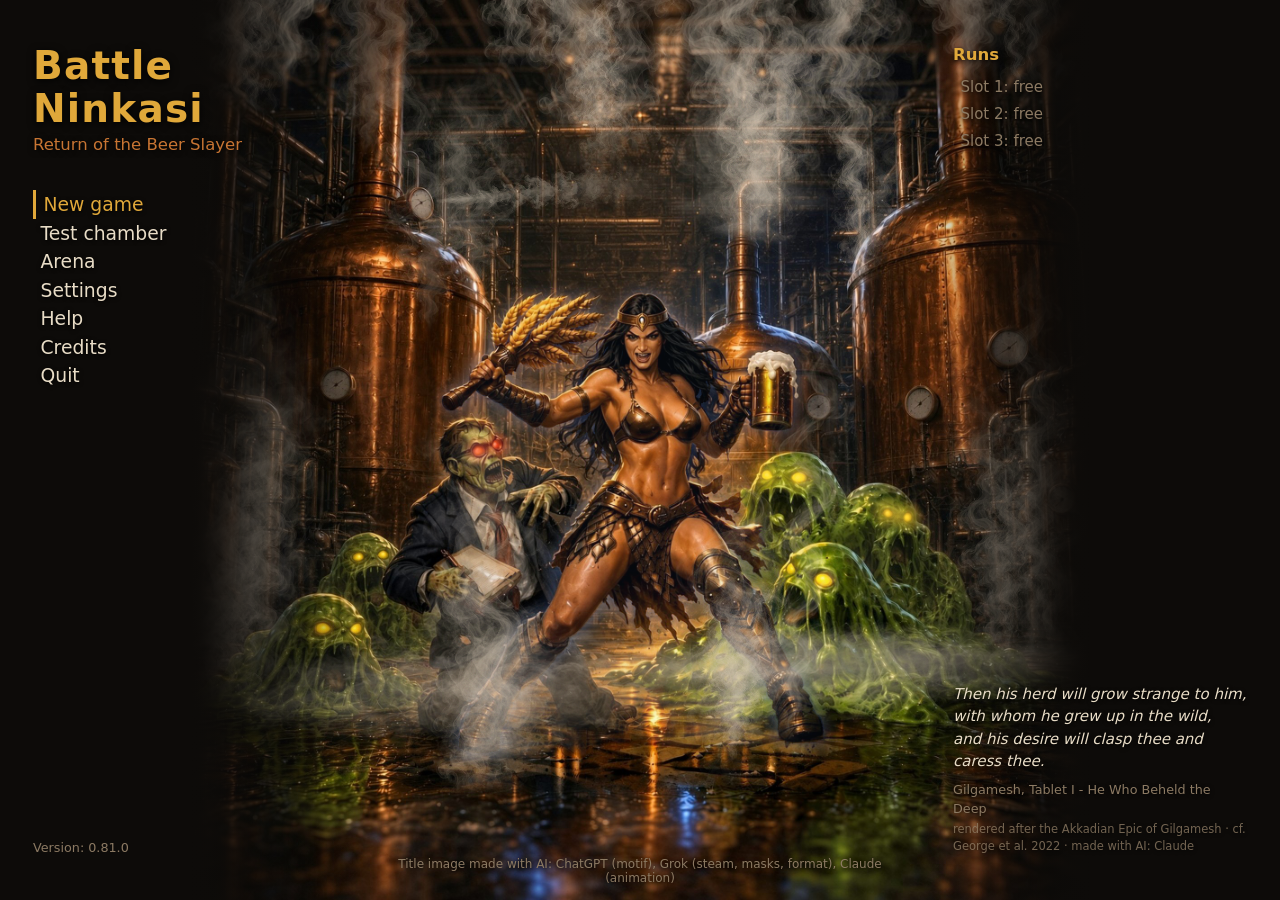
<file: index.html>
<!doctype html>
<html lang="de">
<head>
  <meta charset="utf-8">
  <meta name="viewport" content="width=device-width, initial-scale=1">
  <title>Battle Ninkasi</title>
  <!-- Leeres Icon, bis src/main.js das Tile von Ninkasi einsetzt; verhindert die Anfrage nach /favicon.ico -->
  <link rel="icon" id="favicon" href="data:,">
  <link rel="stylesheet" href="src/anzeige/stil.css">
  <script type="module" src="src/main.js"></script>
</head>
<body>
  <div id="spiel" data-layout="a">
    <main id="karte"><canvas id="karte-canvas"></canvas><div id="effektschicht"></div><div id="tooltip" hidden></div><div id="fenster" hidden></div></main>
    <div id="minikarte-links"></div>
    <aside id="seitenleiste"><div id="seitenkopf"></div><canvas id="minikarte"></canvas><div id="seiteninhalt"></div></aside>
    <section id="log" aria-live="polite"></section>
    <footer id="bedienzeile"></footer>
  </div>
  <div id="titel" hidden></div>
  <pre id="fehler" hidden></pre>
  <noscript>Battle Ninkasi braucht JavaScript.</noscript>
</body>
</html>
</file>
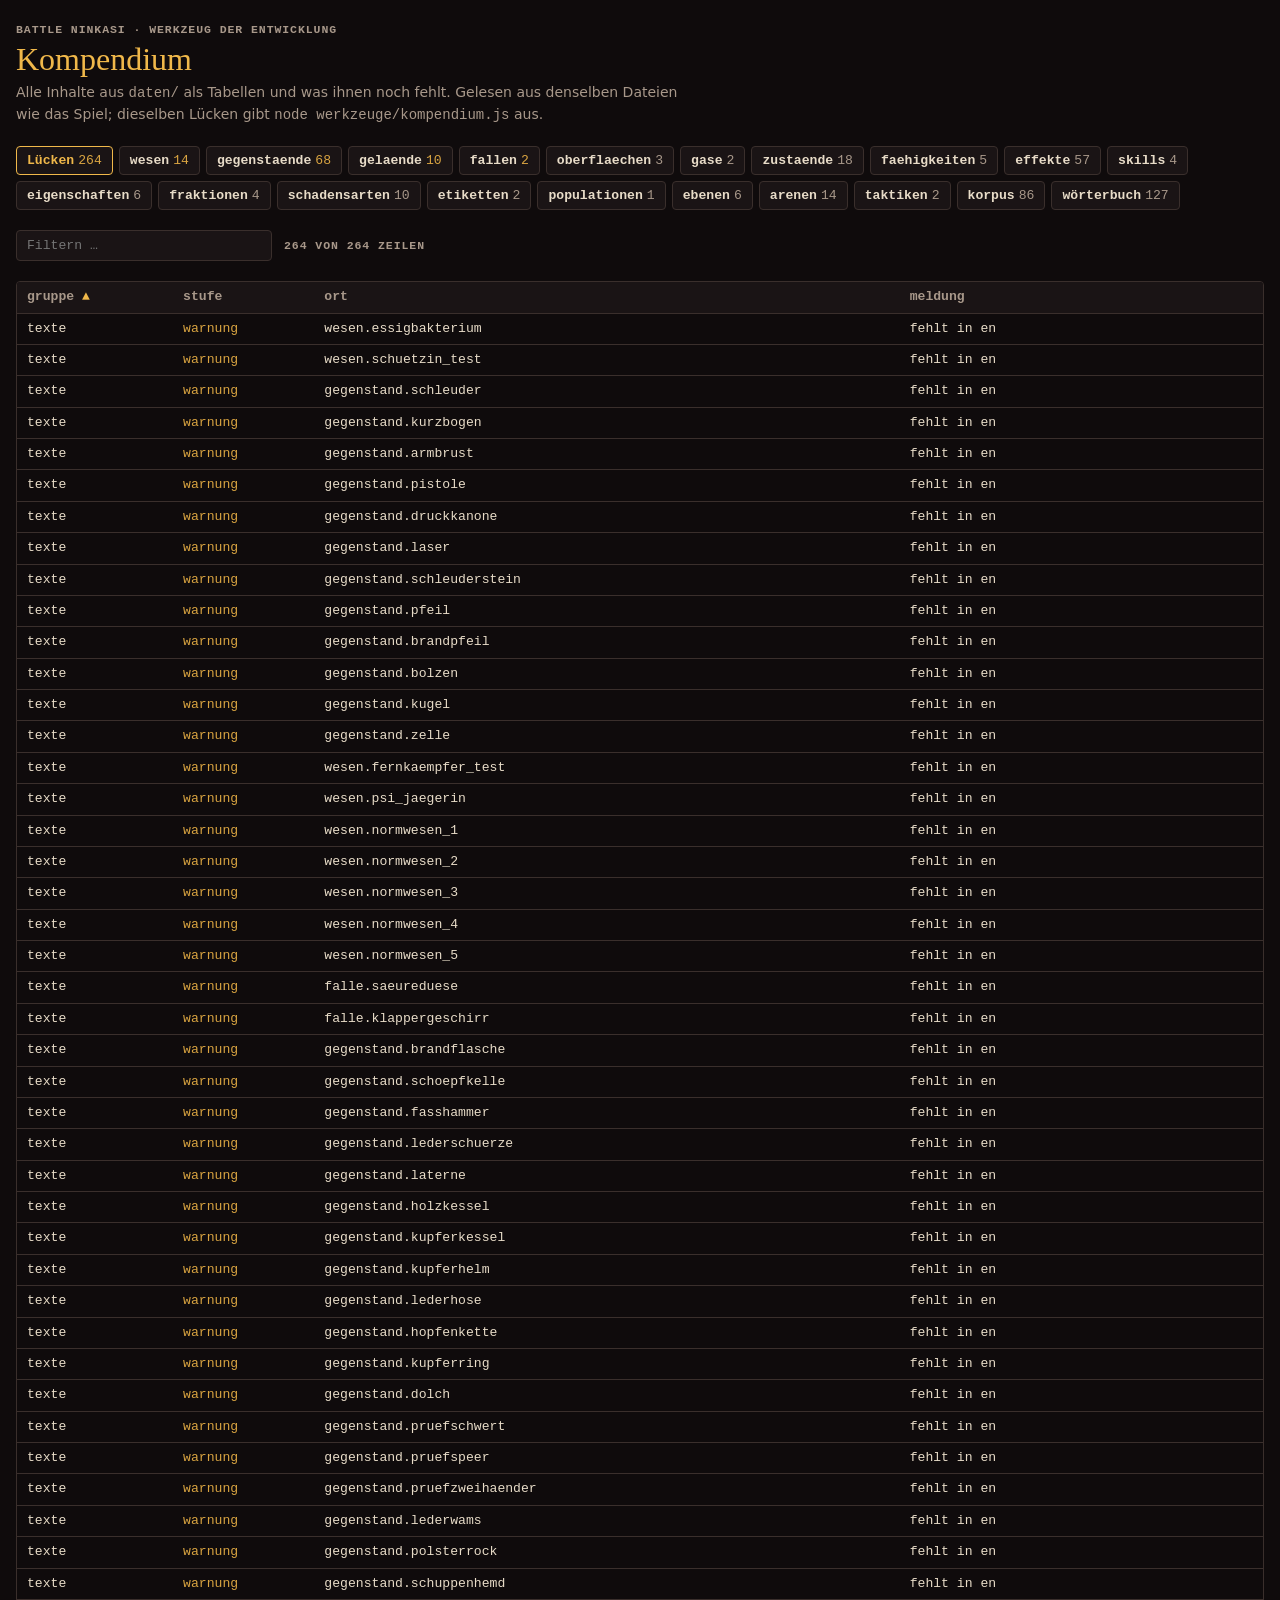
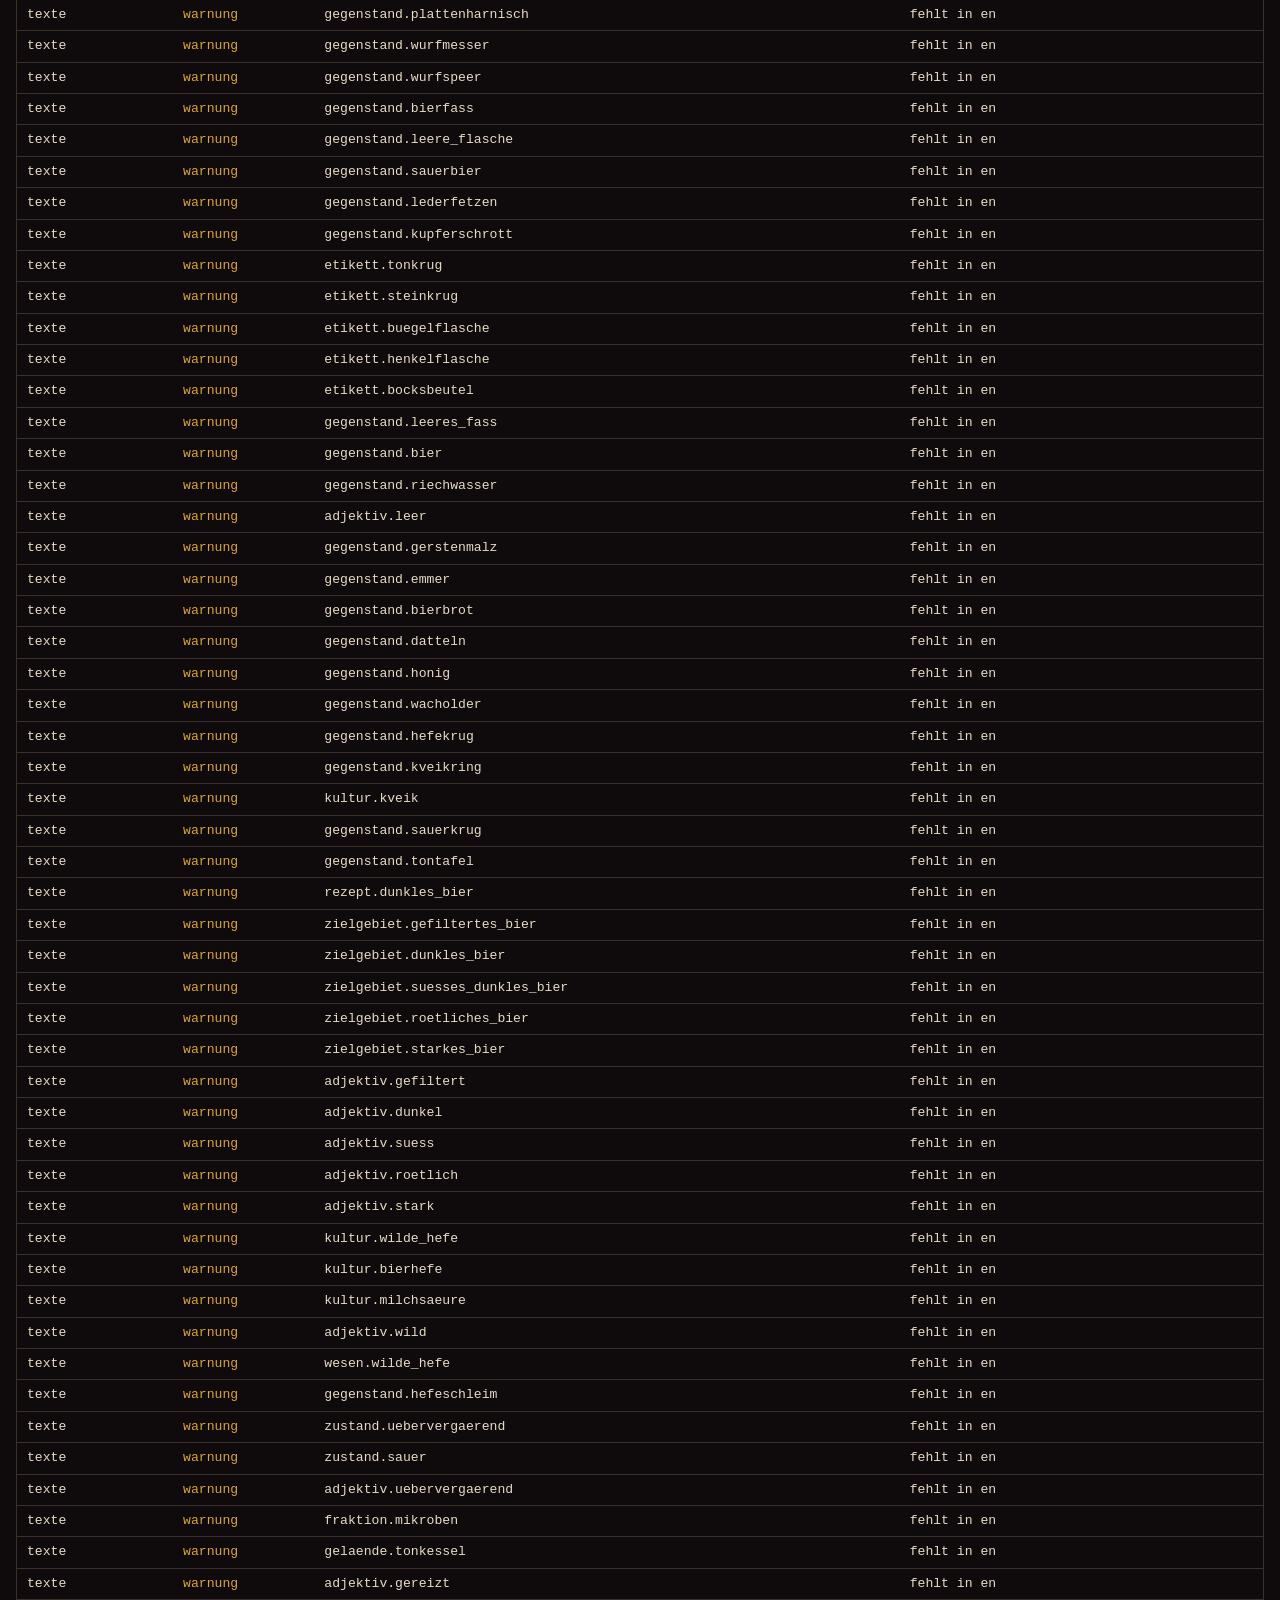
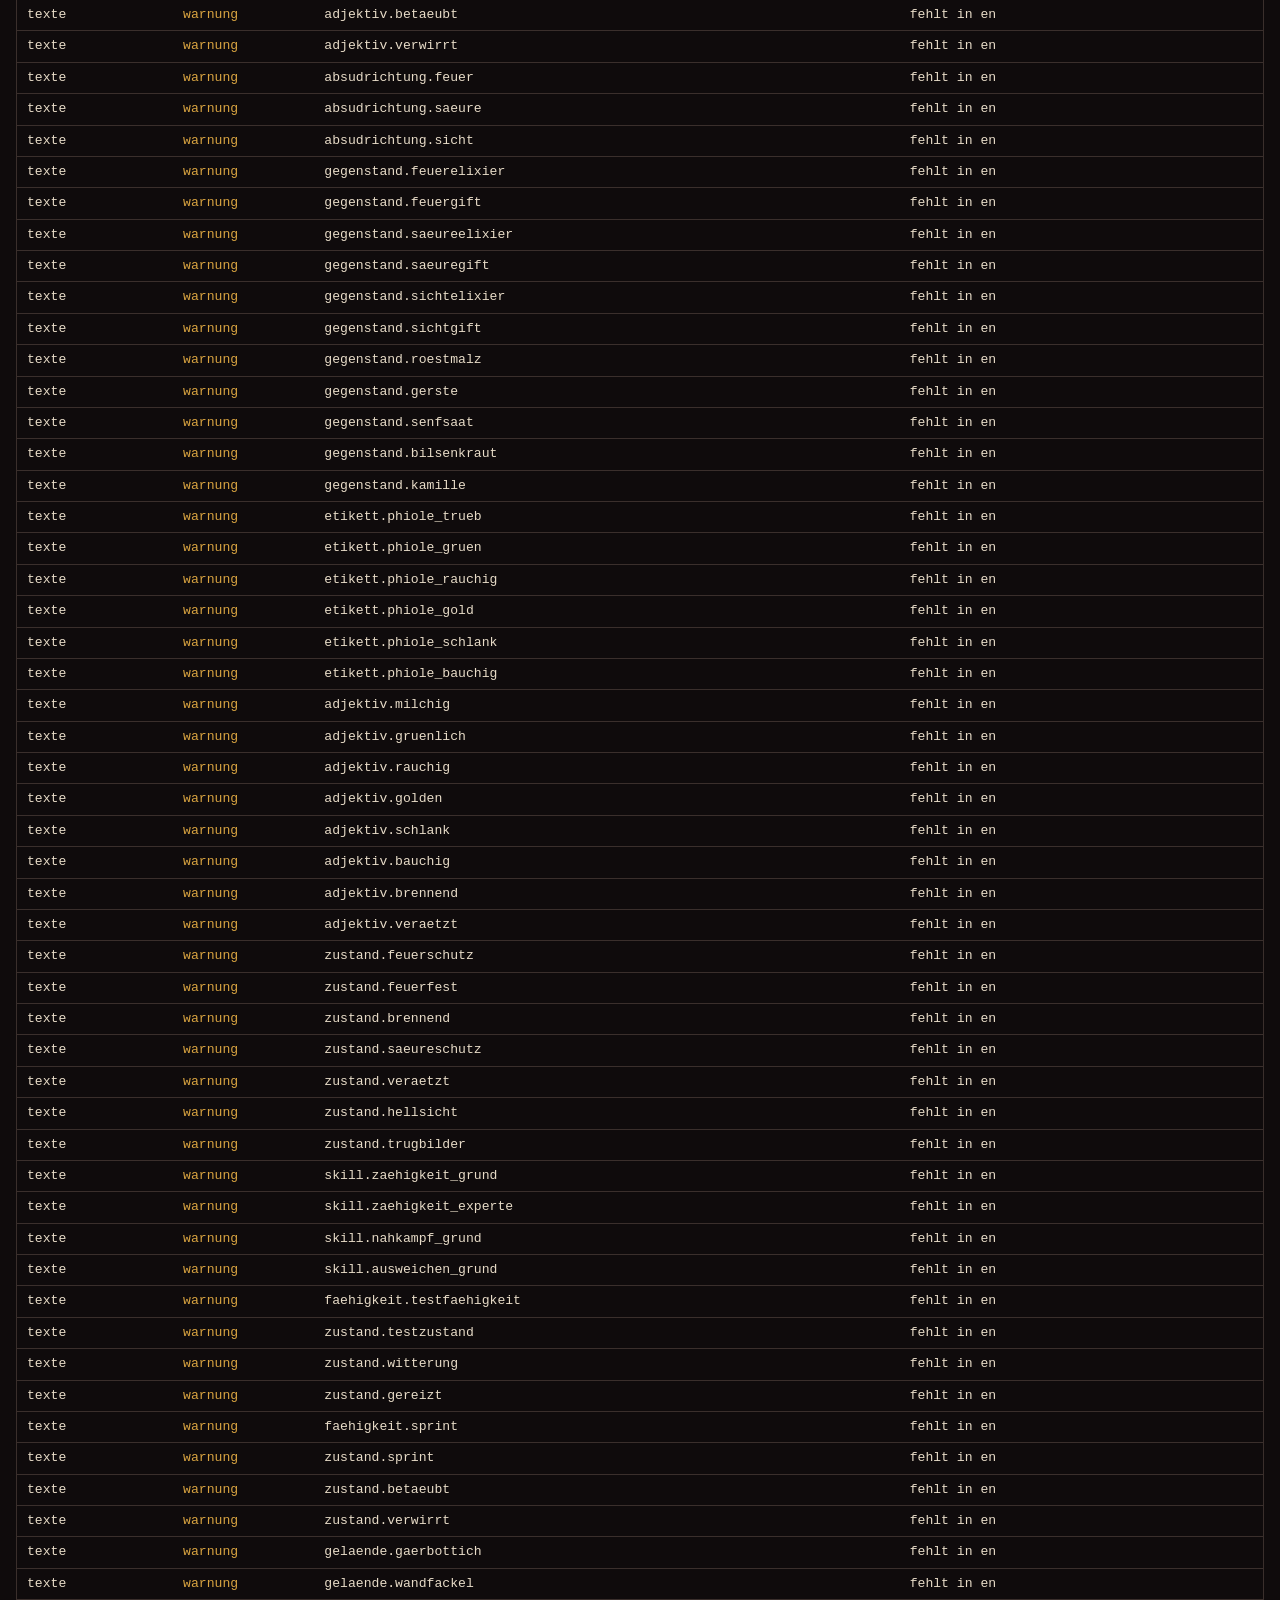
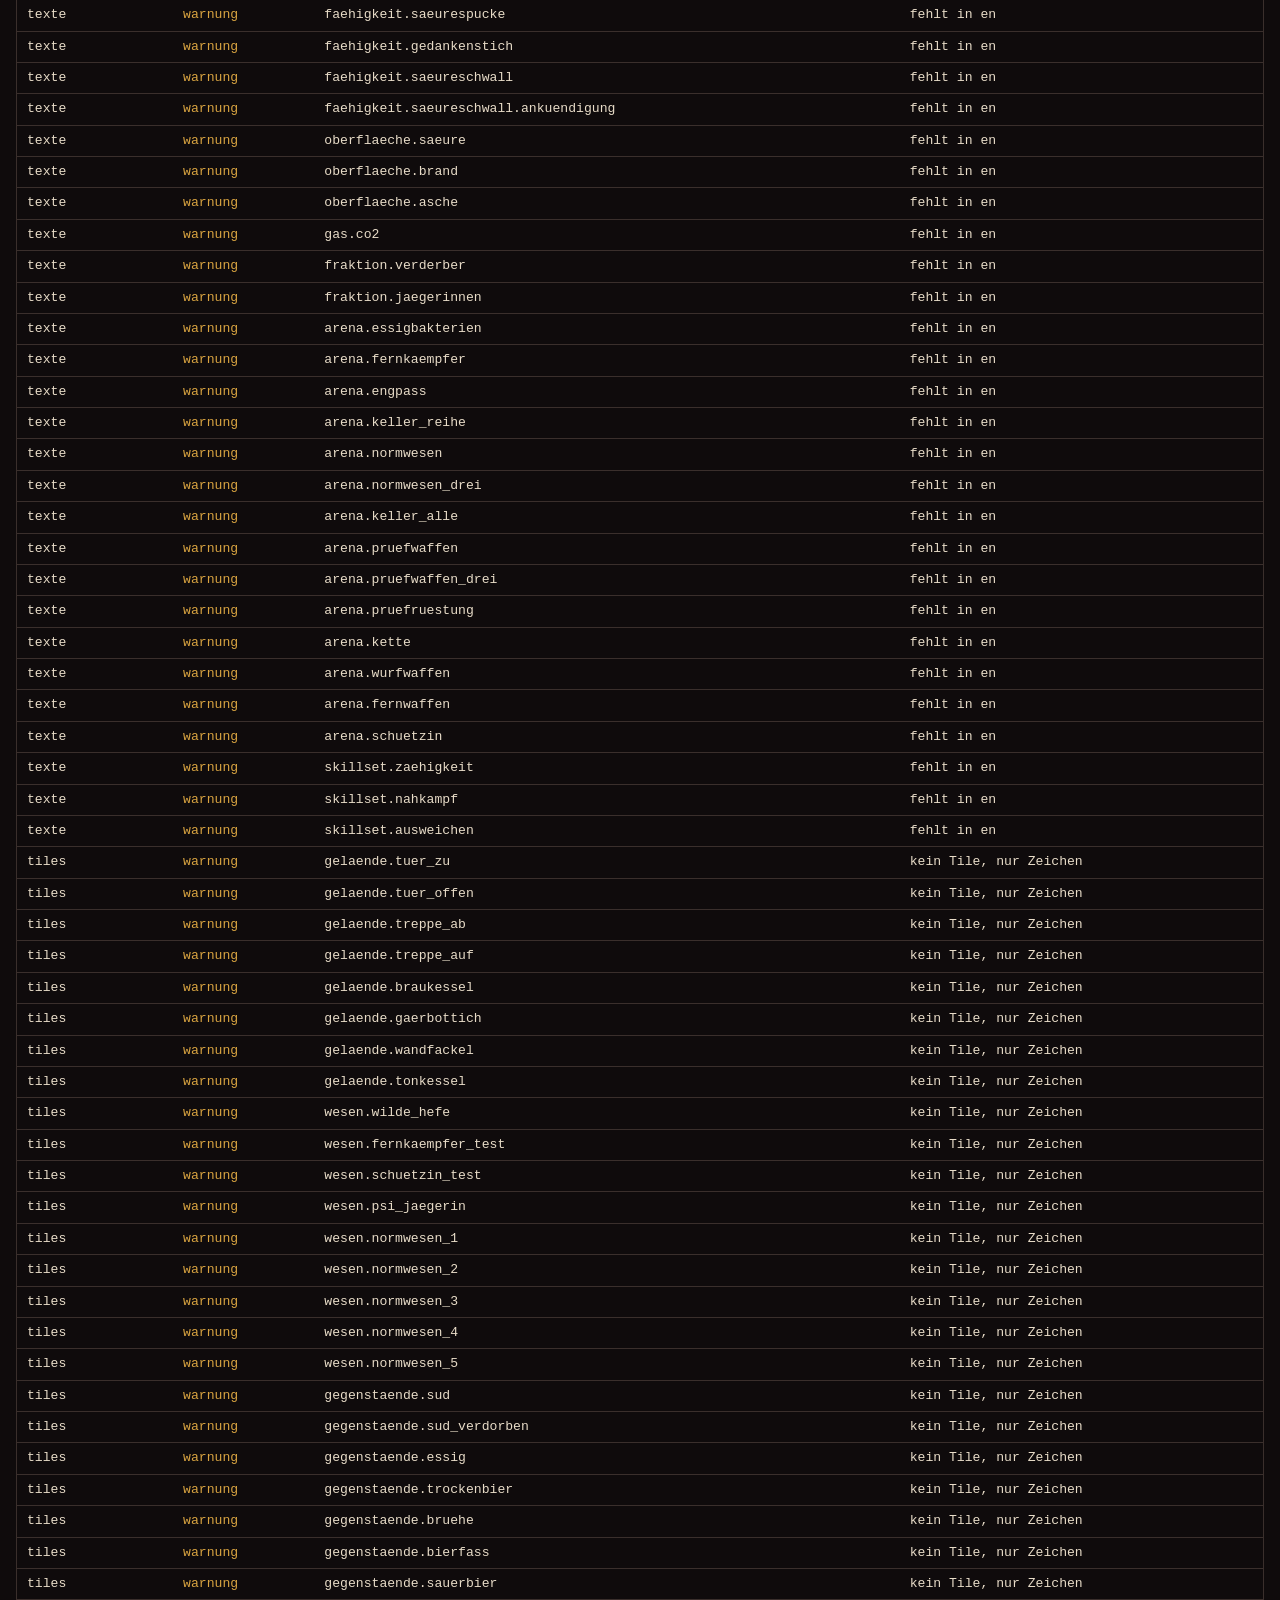
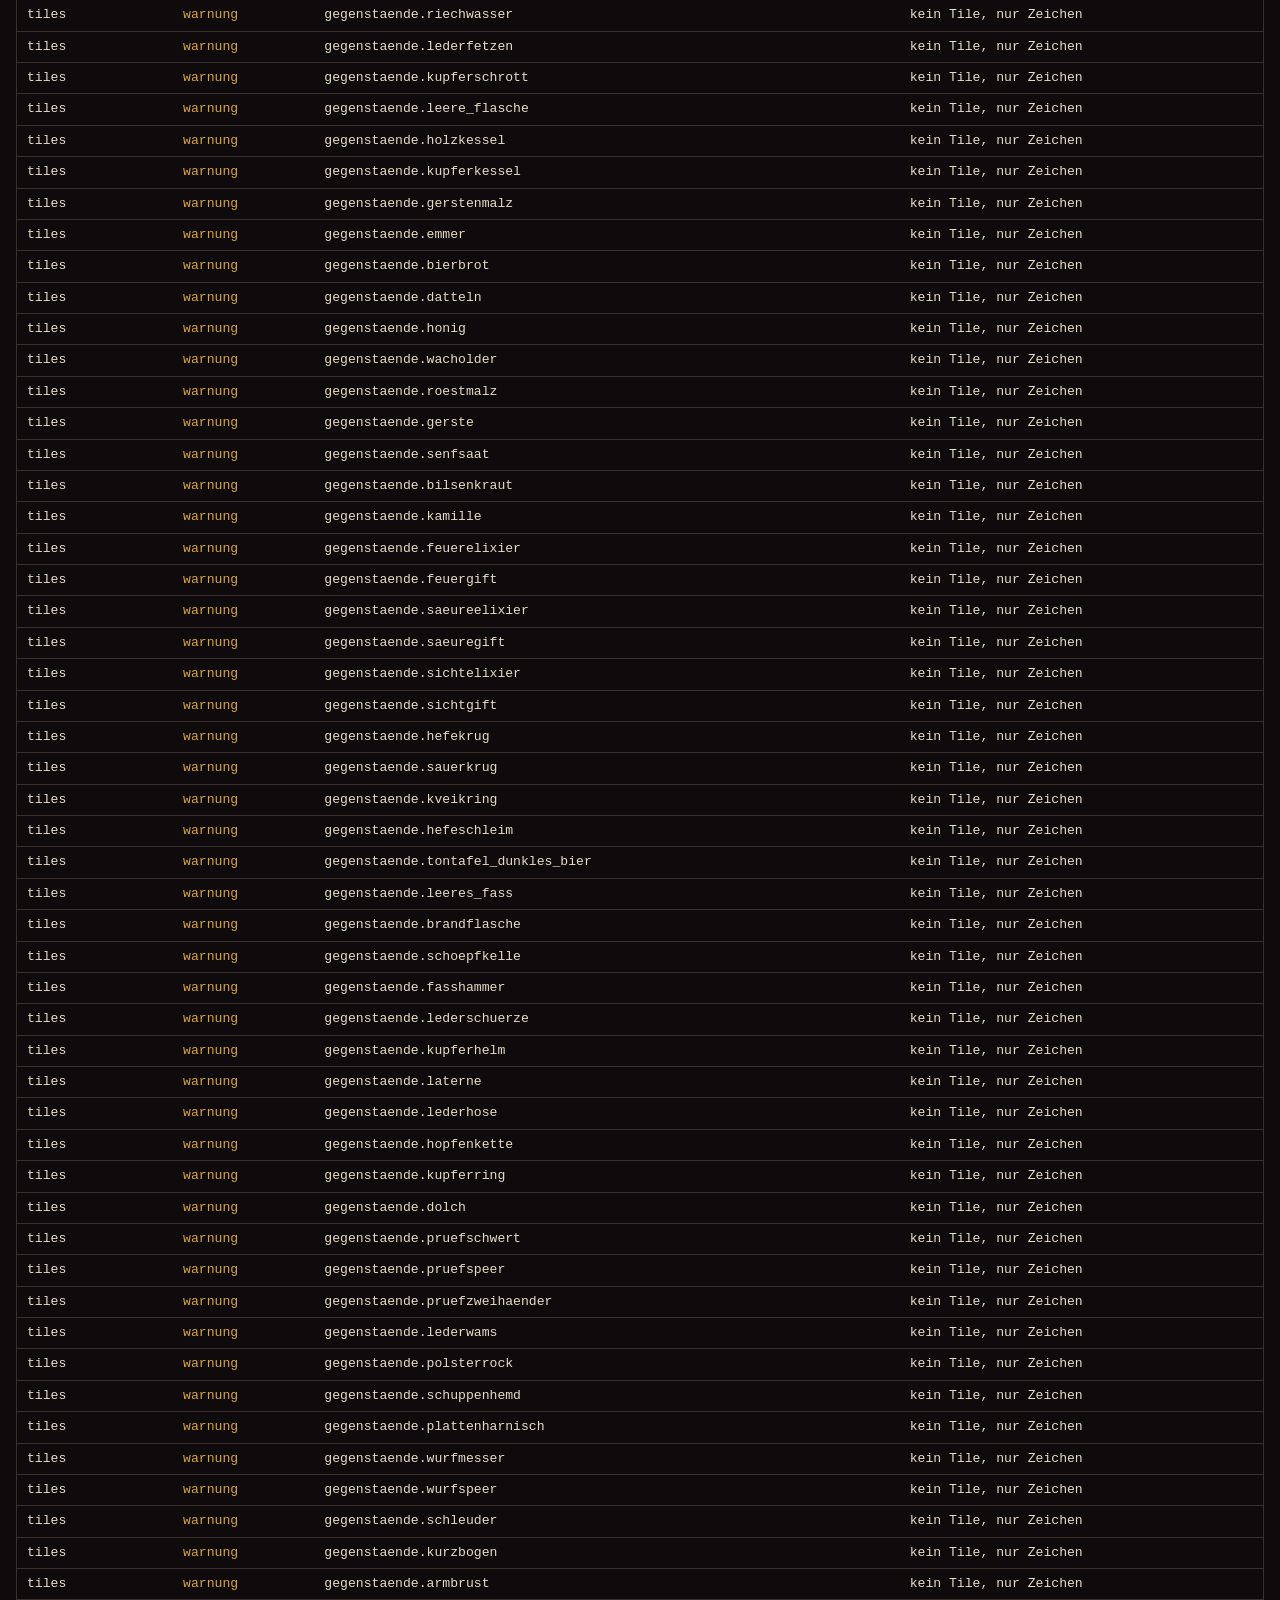
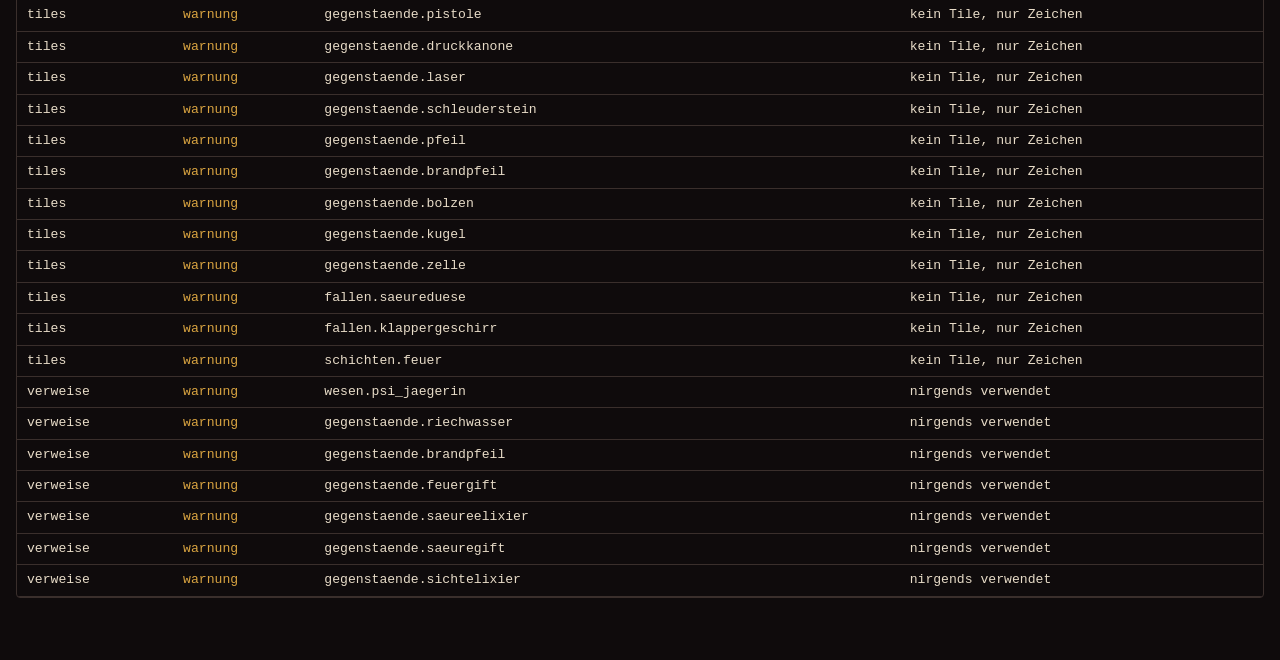
<file: werkzeuge/kompendium.html>
<!doctype html>
<html lang="de">
<head>
<meta charset="utf-8">
<meta name="viewport" content="width=device-width, initial-scale=1">
<title>Ninkasi Kompendium</title>
<style>
  /* Werkbank im Keller wie grafik/vorschau.html: dunkle Fläche, Daten in Monospace, Pixel ungeglättet */
  :root {
    --grund: #0f0b0c;
    --flaeche: #1a1415;
    --linie: #3a2f2c;
    --text: #e8dcc8;
    --leise: #a8988a;
    --akzent: #f0b84a;
    --warnung: #d9a441;
    --fehler: #e0473f;
    --schrift-titel: "Palatino Linotype", Georgia, serif;
    --schrift-text: "Segoe UI", system-ui, sans-serif;
    --schrift-daten: Consolas, ui-monospace, monospace;
    color-scheme: dark;
  }
  html { background: var(--grund); }
  body { background: var(--grund); color: var(--text); font: 14px/1.5 var(--schrift-text); margin: 0; padding: 24px 16px 64px; }
  main { max-width: 1400px; margin: 0 auto; display: grid; gap: 20px; }
  header { display: grid; gap: 4px; }
  h1 { font: 400 2rem/1.2 var(--schrift-titel); color: var(--akzent); margin: 0; }
  p { margin: 0; color: var(--leise); max-width: 75ch; }
  .etikett { font: 600 0.72rem/1 var(--schrift-daten); letter-spacing: 0.08em; text-transform: uppercase; color: var(--leise); }
  nav { display: flex; flex-wrap: wrap; gap: 6px; }
  nav button, .werkzeugleiste input {
    font: 600 0.82rem/1 var(--schrift-daten); background: var(--flaeche); color: var(--text);
    border: 1px solid var(--linie); border-radius: 4px; padding: 7px 10px;
  }
  nav button { cursor: pointer; }
  nav button[aria-pressed="true"] { border-color: var(--akzent); color: var(--akzent); }
  nav button .zahl { color: var(--leise); font-weight: 400; margin-left: 4px; }
  nav button .zahl.mit-luecken { color: var(--warnung); }
  button:focus-visible, input:focus-visible { outline: 2px solid var(--akzent); outline-offset: 2px; }
  .werkzeugleiste { display: flex; flex-wrap: wrap; gap: 12px; align-items: center; }
  .werkzeugleiste input { min-width: 16rem; font-weight: 400; }
  .buehne { overflow-x: auto; border: 1px solid var(--linie); border-radius: 4px; }
  table { border-collapse: collapse; width: 100%; font: 0.82rem/1.4 var(--schrift-daten); }
  th, td { text-align: left; vertical-align: top; padding: 6px 10px; border-bottom: 1px solid var(--linie); }
  th { position: sticky; top: 0; background: var(--flaeche); color: var(--leise); font-weight: 600; cursor: pointer; white-space: nowrap; user-select: none; }
  th[aria-sort="ascending"]::after { content: " ▲"; color: var(--akzent); }
  th[aria-sort="descending"]::after { content: " ▼"; color: var(--akzent); }
  td.name { font-weight: 600; white-space: nowrap; }
  td .anzeigename { display: block; font-weight: 400; color: var(--leise); }
  td .vorlage { color: var(--leise); font-weight: 400; }
  td ul { margin: 0; padding: 0; list-style: none; }
  td.json { color: var(--leise); max-width: 40ch; overflow-wrap: anywhere; }
  tr.mit-luecken td.name { box-shadow: inset 3px 0 0 var(--warnung); }
  tr.mit-fehler td.name { box-shadow: inset 3px 0 0 var(--fehler); }
  .bild { width: 32px; height: 32px; display: grid; place-items: center; font: 700 1.3rem/1 var(--schrift-daten); border-radius: 2px; }
  canvas { image-rendering: pixelated; display: block; }
  .stufe-fehler { color: var(--fehler); font-weight: 600; }
  .stufe-warnung { color: var(--warnung); }
  .luecken-im-eintrag { color: var(--warnung); }
  #fehler { color: var(--fehler); font-family: var(--schrift-daten); white-space: pre-wrap; }
  .vers { margin: 0; color: var(--text); }
</style>
</head>
<body>
<main>
  <header>
    <span class="etikett">Battle Ninkasi · Werkzeug der Entwicklung</span>
    <h1>Kompendium</h1>
    <p>Alle Inhalte aus <code>daten/</code> als Tabellen und was ihnen noch fehlt. Gelesen aus denselben Dateien wie das Spiel; dieselben Lücken gibt <code>node werkzeuge/kompendium.js</code> aus.</p>
    <p id="fehler" hidden></p>
  </header>
  <nav id="reiter" aria-label="Bereiche"></nav>
  <div class="werkzeugleiste">
    <input id="filter" type="search" placeholder="Filtern …" aria-label="Zeilen filtern">
    <span id="anzahl" class="etikett"></span>
  </div>
  <div class="buehne" id="inhalt"></div>
</main>

<script type="module">
  import { rohdaten, texte as texteJeSprache, texteDe as texte, probenamen, probentexte } from "../src/inhalt.js";
  import grammatik from "../sprache/de/grammatik.js";
  import grammatikEn from "../sprache/en/grammatik.js";
  import { woerterbuch } from "../src/anzeige/glossar.js";
  import korpuslisteDe from "../sprache/de/korpus/index.js";
  import korpuslisteEn from "../sprache/en/korpus/index.js";
  import tileset from "../grafik/tileset.js";
  import { vorbereiten } from "../src/kern/daten.js";
  import { erstelleGrammatik } from "../src/anzeige/grammatik.js";
  import { erstelleTexte } from "../src/anzeige/texte.js";
  import { korpustextZerlegen } from "../src/anzeige/korpus.js";
  import { pixelZuRgba } from "../src/anzeige/tilebilder.js";
  import { ARTEN, eintragsnamen, steckbrief } from "../src/anzeige/beschreibung.js";
  import { lueckenFinden } from "./luecken.js";

  // Quellen wie werkzeuge/kompendium.js, Korpus und Literatur per fetch
  const sprachregeln = erstelleGrammatik(grammatik);
  const sprache = { texte, nomenPruefen: sprachregeln.pruefen };
  const textzugriff = erstelleTexte(texte, sprachregeln);
  const textzugriffEn = erstelleTexte(texteJeSprache.en, erstelleGrammatik(grammatikEn), { texte, grammatik: sprachregeln });
  const woerter = woerterbuch(rohdaten.glossar, { de: textzugriff, en: textzugriffEn });
  const korpusdateien = Object.entries({ de: korpuslisteDe, en: korpuslisteEn }).flatMap(([code, liste]) => liste.map((datei) => `${code}/${datei}`));
  const korpus = await Promise.all(korpusdateien.map(async (datei) => korpustextZerlegen(datei, await (await fetch(`../sprache/${datei.replace("/", "/korpus/")}`)).text())));
  const literatur = await (await fetch("../sprache/literatur.json")).json();
  const { daten, fehler } = vorbereiten(rohdaten, sprache);
  const luecken = lueckenFinden({ rohdaten, sprache, tileset, korpus, literatur, probenamen, probentexte, uebersetzungen: { en: texteJeSprache.en } });
  if (fehler.length) {
    const anzeige = document.getElementById("fehler");
    anzeige.textContent = `Die Datenprüfung meldet ${fehler.length} Fehler, siehe Reiter Lücken.`;
    anzeige.hidden = false;
  }

  // Lücken je Eintrag: Ort "art.name" oder "art.name.feld…"; Tiles und Verweise nennen die Art wie ARTEN
  function lueckenVon(art, name) {
    const anfang = `${art === "oberflaechen" || art === "gase" ? "schichten" : art}.${name}`;
    const auchAls = `${art}.${name}`;
    return luecken.filter(({ ort }) => [anfang, auchAls].some((vorne) => ort === vorne || ort.startsWith(vorne + ".") || ort.startsWith(vorne + "[")));
  }

  function element(name, eigenschaften = {}, ...kinder) {
    const knoten = Object.assign(document.createElement(name), eigenschaften);
    for (const kind of kinder) if (kind !== null && kind !== undefined) knoten.append(kind);
    return knoten;
  }

  // Bild eines Eintrags: Tile aus dem größten Satz bis 32 px, sonst das Zeichen in seinen Farben
  const satzFuerTabelle = Math.max(...Object.keys(tileset.saetze).map(Number).filter((groesse) => groesse <= 32));
  function bildVon(name, zeichen) {
    const tile = tileset.saetze[satzFuerTabelle]?.[name];
    if (tile) {
      const leinwand = element("canvas", { width: tile.groesse, height: tile.groesse });
      leinwand.getContext("2d").putImageData(new ImageData(pixelZuRgba(tile, tileset.palette), tile.groesse, tile.groesse), 0, 0);
      return leinwand;
    }
    if (!zeichen) return null;
    const feld = element("div", { className: "bild", textContent: zeichen.zeichen ?? "" });
    feld.style.color = zeichen.farbe;
    feld.style.background = zeichen.hintergrund ?? (zeichen.zeichen ? "transparent" : zeichen.farbe);
    return feld;
  }

  function anzeigenameVon(brief) {
    if (!brief.text || !textzugriff.hatSchluessel(brief.text)) return "";
    return textzugriff.nomenForm({ text: brief.text }, "nom", "ohne");
  }

  // Zelle eines Merkmals: Listen untereinander, JSON gedämpft
  function zelle(wert) {
    if (wert === undefined) return element("td");
    if (Array.isArray(wert)) return element("td", {}, element("ul", {}, ...wert.map((teil) => element("li", { textContent: teil }))));
    const text = String(wert);
    return element("td", { className: /^[[{]/.test(text) ? "json" : "", textContent: text });
  }

  // Sortierbare Tabelle: spalten [{ titel, wert(zeile) → Text oder Zahl zum Sortieren, zelle(zeile) → td }]
  let sortierung = { spalte: 0, aufsteigend: true };
  function tabelle(spalten, zeilen, zeilenklasse = () => "") {
    const filter = document.getElementById("filter").value.trim().toLowerCase();
    const sichtbar = zeilen.filter((zeile) => !filter || spalten.some((spalte) => String(spalte.wert(zeile) ?? "").toLowerCase().includes(filter)));
    const { spalte, aufsteigend } = sortierung;
    if (spalten[spalte]) {
      sichtbar.sort((a, b) => {
        const links = spalten[spalte].wert(a) ?? "", rechts = spalten[spalte].wert(b) ?? "";
        const vergleich = typeof links === "number" && typeof rechts === "number" ? links - rechts : String(links).localeCompare(String(rechts), "de");
        return aufsteigend ? vergleich : -vergleich;
      });
    }
    document.getElementById("anzahl").textContent = `${sichtbar.length} von ${zeilen.length} Zeilen`;
    const kopf = element("tr", {}, ...spalten.map((eintrag, nummer) => {
      const th = element("th", { textContent: eintrag.titel, tabIndex: 0, scope: "col" });
      if (nummer === spalte) th.setAttribute("aria-sort", aufsteigend ? "ascending" : "descending");
      const umsortieren = () => {
        sortierung = { spalte: nummer, aufsteigend: nummer === spalte ? !aufsteigend : true };
        zeigen();
      };
      th.addEventListener("click", umsortieren);
      th.addEventListener("keydown", (ereignis) => { if (ereignis.key === "Enter") umsortieren(); });
      return th;
    }));
    return element("table", {}, element("thead", {}, kopf), element("tbody", {}, ...sichtbar.map((zeile) => {
      const tr = element("tr", { className: zeilenklasse(zeile) }, ...spalten.map((eintrag) => eintrag.zelle(zeile)));
      return tr;
    })));
  }

  const listenwert = (wert) => (Array.isArray(wert) ? wert.join(" ") : wert);

  // Herkunft eines Eintrags: Probeinhalt (datenproben/) oder echter Inhalt (daten/)
  const herkunftVon = (art, name) => ((probenamen[art === "oberflaechen" || art === "gase" ? `schichten.${art}` : art] ?? []).includes(name) ? "Probe" : "echt");

  function artAnzeigen(art) {
    const briefe = eintragsnamen(daten, art).map((name) => ({ ...steckbrief(daten, art, name), luecken: lueckenVon(art, name) }));
    const felder = [...new Set(briefe.flatMap((brief) => Object.keys(brief.merkmale)))];
    const spalten = [
      { titel: "Name", wert: (brief) => brief.name, zelle: (brief) => element("td", { className: "name" },
        brief.name, brief.abstrakt ? element("span", { className: "vorlage", textContent: " Vorlage" }) : null,
        element("span", { className: "anzeigename", textContent: anzeigenameVon(brief) })) },
      { titel: "Herkunft", wert: (brief) => herkunftVon(art, brief.name), zelle: (brief) => element("td", { textContent: herkunftVon(art, brief.name) }) },
      ...(ARTEN[art].zeichen ? [{ titel: "Bild", wert: (brief) => brief.zeichen?.zeichen ?? "", zelle: (brief) => element("td", {}, bildVon(brief.name, brief.zeichen)) }] : []),
      ...felder.map((feld) => ({ titel: feld, wert: (brief) => listenwert(brief.merkmale[feld]), zelle: (brief) => zelle(brief.merkmale[feld]) })),
      { titel: "Lücken", wert: (brief) => brief.luecken.length, zelle: (brief) => element("td", { className: "luecken-im-eintrag" },
        element("ul", {}, ...brief.luecken.map((luecke) => element("li", { className: `stufe-${luecke.stufe}`, textContent: luecke.meldung })))) },
    ];
    return tabelle(spalten, briefe, (brief) => (brief.luecken.some((luecke) => luecke.stufe === "fehler") ? "mit-fehler" : brief.luecken.length ? "mit-luecken" : ""));
  }

  function lueckenAnzeigen() {
    const spalten = ["gruppe", "stufe", "ort", "meldung"].map((feld) => ({
      titel: feld,
      wert: (luecke) => luecke[feld],
      zelle: (luecke) => element("td", { className: feld === "stufe" ? `stufe-${luecke.stufe}` : "", textContent: luecke[feld] }),
    }));
    return tabelle(spalten, luecken);
  }

  function korpusAnzeigen() {
    const spalten = [
      { titel: "Datei", wert: (text) => text.name, zelle: (text) => element("td", { className: "name", textContent: text.name }) },
      ...["titel", "art", "quelle", "lizenz"].map((feld) => ({ titel: feld, wert: (text) => text.kopf[feld], zelle: (text) => zelle(text.kopf[feld]) })),
      { titel: "Strophen", wert: (text) => text.strophen.length, zelle: (text) => zelle(text.strophen.length) },
      { titel: "Verse", wert: (text) => text.strophen.flat().length, zelle: (text) => zelle(text.strophen.flat().length) },
      { titel: "Anfang", wert: (text) => text.strophen[0]?.[0], zelle: (text) => element("td", {}, ...(text.strophen[0] ?? []).slice(0, 2).map((vers) => element("p", { className: "vers", textContent: vers }))) },
      { titel: "Lücken", wert: (text) => lueckenVon("korpus", text.name).length, zelle: (text) => element("td", {},
        element("ul", {}, ...lueckenVon("korpus", text.name).map((luecke) => element("li", { className: `stufe-${luecke.stufe}`, textContent: luecke.meldung })))) },
    ];
    return tabelle(spalten, korpus);
  }

  // Wörterbuch aus dem Glossar (src/anzeige/glossar.js): sortierbar nach Deutsch oder Englisch, also de-en und en-de
  function woerterbuchAnzeigen() {
    const spalte = (titel, wert, klasse = "") => ({ titel, wert, zelle: (zeile) => element("td", { className: klasse, textContent: wert(zeile) }) });
    const spalten = [
      spalte("Deutsch", (zeile) => zeile.de.begriff, "name"),
      spalte("English", (zeile) => zeile.en.begriff, "name"),
      spalte("Gebiet", (zeile) => zeile.de.gebiet),
      spalte("Erklärung", (zeile) => zeile.de.erklaerung),
      spalte("Explanation", (zeile) => zeile.en.erklaerung),
    ];
    return tabelle(spalten, woerter);
  }

  // Reiter: Lücken, jede Art, Korpus, Wörterbuch; der gewählte steht im Anker der Adresse
  const reiter = [
    { name: "luecken", titel: "Lücken", anzahl: luecken.length, mitLuecken: luecken.length > 0, zeigen: lueckenAnzeigen },
    ...Object.keys(ARTEN).map((art) => ({
      name: art, titel: art, anzahl: eintragsnamen(daten, art).length,
      mitLuecken: eintragsnamen(daten, art).some((name) => lueckenVon(art, name).length), zeigen: () => artAnzeigen(art),
    })),
    { name: "korpus", titel: "korpus", anzahl: korpus.length, mitLuecken: luecken.some((luecke) => luecke.gruppe === "korpus"), zeigen: korpusAnzeigen },
    { name: "woerterbuch", titel: "wörterbuch", anzahl: woerter.length, mitLuecken: false, zeigen: woerterbuchAnzeigen },
  ];
  let gewaehlt = reiter.find((eintrag) => `#${eintrag.name}` === location.hash) ?? reiter[0];

  function zeigen() {
    for (const knopf of document.querySelectorAll("#reiter button")) knopf.setAttribute("aria-pressed", String(knopf.dataset.name === gewaehlt.name));
    document.getElementById("inhalt").replaceChildren(gewaehlt.zeigen());
  }

  document.getElementById("reiter").append(...reiter.map((eintrag) => {
    const knopf = element("button", { type: "button" }, eintrag.titel, element("span", { className: `zahl${eintrag.mitLuecken ? " mit-luecken" : ""}`, textContent: eintrag.anzahl }));
    knopf.dataset.name = eintrag.name;
    knopf.addEventListener("click", () => {
      gewaehlt = eintrag;
      sortierung = { spalte: 0, aufsteigend: true };
      history.replaceState(null, "", `#${eintrag.name}`);
      zeigen();
    });
    return knopf;
  }));
  document.getElementById("filter").addEventListener("input", zeigen);
  zeigen();
</script>
</body>
</html>
</file>
<file: src/anzeige/stil.css>
/* Oberfläche (docs/Oberflaeche.md, Layout): Zonen als CSS-Grid, Maße als Variablen in rem, so dass die Größe der
   Oberfläche über die Schriftgröße von :root skaliert, getrennt vom Zoom der Tiles.
   Variante A (Vorgabe): Karte, darunter das Log in zwei Spalten, Seitenleiste rechts, Bedienzeile unten.
   Variante B: Log links über die ganze Höhe (Geschehen über Kampf), Karte in der Mitte, Seitenleiste rechts.
   Die Variante steht als data-layout an #spiel (src/main.js, Einstellung layout).
   Stil getrennt vom Layout: Farben als Variablen, vorläufig Biertöne, Kupfer, Stein, dazu Signalfarben. */

:root {
  --grund: #0d0b09;
  --flaeche: #1a1510;
  --linie: #3a2f24;
  --text: #e8dcc6;
  --leise: #8c7a63;
  --kupfer: #c87533;
  --bier: #e0a83a;
  --lp: #c0392b;
  --mp: #3a7bd5;
  --pegel: #e0a83a;
  --pp: #1f8fd8;
  --pp-hell: #3af2ff;
  --gut: #8fbf4a;
  --schlimm: #e5533d;
  --hinweis: #3af2ff;
  --log-zeile: 1.35em;
  /* Maße der Zonen */
  --breite-seite: 26rem;
  --breite-log-links: 28rem;
  --log-zeilen: 8;
  --hoehe-log: calc(var(--log-zeilen) * var(--log-zeile) * 0.9 + 2.2rem);
  --hoehe-bedienzeile: 3.6rem;
  /* Kampflog: Farbfamilie nach der Seite, Ton nach dem Ausgang (anzeige/logzeilen.js) */
  --ninkasi-treffer: #6fcf6f;
  --ninkasi-krit: #b8ff8a;
  --ninkasi-abgewehrt: #6f8f6f;
  --verbuendet-treffer: #5aa9e6;
  --verbuendet-krit: #5ff0e0;
  --verbuendet-abgewehrt: #5f7f99;
  --gegner-treffer: #e5533d;
  --gegner-krit: #ff9a3c;
  --gegner-abgewehrt: #9a6a62;
  --gegner-ankuendigung: #f2d64b;
  --gegner-magisch: #b77cf0;
  --neutral: #9a9a9a;
  font-family: "Segoe UI", "DejaVu Sans", system-ui, sans-serif;
  font-size: 15px;
}

/* Barrierefreiheit (Einstellungen hoherKontrast, farbenblind; data-Attribute an <html>, src/main.js) */
:root[data-kontrast="hoch"] {
  --grund: #000;
  --flaeche: #0b0906;
  --linie: #8c7a63;
  --text: #ffffff;
  --leise: #c9b99f;
}
/* Rot-Grün ersetzt durch Blau und Orange; Verbündete bleiben unterscheidbar in Türkis */
:root[data-palette="farbenblind"] {
  --ninkasi-treffer: #4f9cff;
  --ninkasi-krit: #9fd0ff;
  --ninkasi-abgewehrt: #5d7799;
  --verbuendet-treffer: #3fd0c9;
  --verbuendet-krit: #9ff5ef;
  --verbuendet-abgewehrt: #4f8f8a;
  --gegner-treffer: #ff8c1a;
  --gegner-krit: #ffc266;
  --gegner-abgewehrt: #9a7a5a;
  --gut: #4f9cff;
  --schlimm: #ff8c1a;
  --lp: #d97a1f;
}

* { box-sizing: border-box; }

html, body {
  margin: 0;
  height: 100%;
  background: var(--grund);
  color: var(--text);
  overflow: hidden;
}

#spiel {
  display: grid;
  height: 100vh;
  grid-template-columns: 1fr var(--breite-seite);
  grid-template-rows: 1fr var(--hoehe-log) var(--hoehe-bedienzeile);
  grid-template-areas:
    "karte seite"
    "log seite"
    "bedien bedien";
}
/* Kompakt: wie A, mit 3 Logzeilen, schmaler Seitenleiste und kleineren Knöpfen */
#spiel[data-layout="kompakt"] {
  --breite-seite: 20rem;
  --log-zeilen: 3;
  --hoehe-bedienzeile: 3rem;
  grid-template-columns: 1fr var(--breite-seite);
  grid-template-rows: 1fr var(--hoehe-log) var(--hoehe-bedienzeile);
  grid-template-areas:
    "karte seite"
    "log seite"
    "bedien bedien";
}
#spiel[data-layout="kompakt"] .knopf { font-size: 0.68em; }
#spiel[data-layout="b"] {
  grid-template-columns: var(--breite-log-links) 1fr var(--breite-seite);
  grid-template-rows: auto 1fr var(--hoehe-bedienzeile);
  grid-template-areas:
    "mini karte seite"
    "log karte seite"
    "log bedien bedien";
}
/* Variante B: die Minikarte steht links oben über dem Log, so breit wie die Spalte (src/main.js setzt sie um) */
#minikarte-links { display: none; }
#spiel[data-layout="b"] #minikarte-links { display: block; grid-area: mini; padding: 6px 10px 4px; background: var(--flaeche); border-right: 1px solid var(--linie); border-bottom: 1px solid var(--linie); }
#minikarte-links #minikarte { width: 100%; margin: 0; }

#karte {
  grid-area: karte;
  position: relative;
  overflow: hidden;
  background: #000;
  min-height: 0;
}

#karte-canvas { display: block; position: absolute; inset: 0; }

/* Effektschicht über der Karte und unter Tooltip und Fenstern: vorbereitet für Metaeffekte (Punkt 12), noch leer */
#effektschicht { position: absolute; inset: 0; pointer-events: none; z-index: 1; }

/* Tooltip über der Karte (main.js, anzeige/oberflaeche.js tooltipHtml); fängt keine Maus ab */
#tooltip {
  position: absolute;
  z-index: 2;
  max-width: 280px;
  padding: 4px 8px;
  background: rgba(26, 21, 16, 0.92);
  border: 1px solid var(--linie);
  font-size: 0.85em;
  pointer-events: none;
}
#tooltip[hidden] { display: none; }
#tooltip ul { list-style: none; margin: 0; padding: 0; }
#tooltip li.gewaehlt { color: var(--bier); }
#tooltip .leise { color: var(--leise); }
#tooltip .schlimm { color: var(--schlimm); }

/* Fenster über der Karte (eingabe/fenster.js, anzeige/fenster.js): Titel, Kopf, Liste links, Einzelheiten rechts, Fuß */
#fenster {
  position: absolute;
  inset: 4% 6%;
  display: flex;
  justify-content: center;
  align-items: flex-start;
  pointer-events: none;
  z-index: 5;
}
#fenster[hidden] { display: none; }
/* Maus in Fenstern (seit 0.31.0): klickbare Ziele heben sich beim Darüberfahren hervor, ohne die Auswahl zu ändern */
.fenster-rahmen [data-taste], .fenster-rahmen [data-ziel] { cursor: pointer; }
.fenster-rahmen li[data-taste]:hover, .fenster-rahmen li[data-ziel]:hover, .fenster-rahmen span[data-taste]:hover, .fenster-rahmen span[data-ziel]:hover { background: rgba(200, 117, 51, 0.12); }
.fenster-rahmen h1 { display: flex; justify-content: space-between; align-items: center; }
.fenster-rahmen button { font: inherit; color: var(--text); background: var(--grund); border: 1px solid var(--linie); cursor: pointer; }
.fenster-rahmen button:hover { border-color: var(--kupfer); }
.fenster-rahmen button.schliessen { font-size: 1em; line-height: 1; padding: 0 8px; color: var(--leise); }
.fenster-rahmen button.schritt { padding: 0 6px; font-size: 0.9em; }
.fenster-knoepfe { display: flex; flex-wrap: wrap; gap: 6px; margin-bottom: 4px; }
.fensterknopf { padding: 1px 8px; font-size: 0.95em; color: var(--text) !important; }
.fenster-rahmen {
  pointer-events: auto;
  display: flex;
  flex-direction: column;
  width: min(100%, 1100px);
  max-height: 100%;
  background: rgba(26, 21, 16, 0.97);
  border: 1px solid var(--kupfer);
  box-shadow: 0 0 0 4px rgba(0, 0, 0, 0.6);
}
.fenster-rahmen.schmal { width: min(100%, 600px); }
.fenster-rahmen.breit { width: min(100%, 1100px); }
.fenster-rahmen .verlauf { font-size: 0.95em; }
.fenster-rahmen .verlauf-filter span { margin-right: 10px; }
.fenster-rahmen .verlauf-filter span.gewaehlt { color: var(--bier); }
/* Eingabezeile (Befehlszeile, Suche im Verlauf) und Einstellungsfenster */
.fenster-rahmen .eingabezeile { margin-top: 6px; font-family: monospace; color: var(--hinweis); }
.fenster-rahmen .schreibmarke { animation: blinken 1s steps(1) infinite; }
@keyframes blinken { 50% { opacity: 0; } }
.fenster-rahmen .reiterleiste .reiter { margin-right: 16px; padding: 2px 6px; color: var(--leise); }
.fenster-rahmen .reiterleiste .reiter.gewaehlt { color: var(--bier); border-bottom: 2px solid var(--bier); }
.fenster-rahmen ul.einstellungen { max-width: 42em; }
.fenster-rahmen ul.einstellungen li { display: flex; align-items: baseline; gap: 12px; padding: 1px 4px; }
.fenster-rahmen ul.einstellungen .bezeichnung { flex: 1; }
.fenster-rahmen .wert-rechts { color: var(--hinweis); display: inline-grid; grid-template-columns: 2em minmax(12em, auto) 2em; align-items: baseline; }
.fenster-rahmen .wert-rechts .wert { text-align: center; }
.fenster-rahmen .wert-rechts .schrittplatz { text-align: center; }
.fenster-rahmen ul.tastenbelegung li { display: flex; gap: 6px; align-items: baseline; padding: 1px 4px; }
.fenster-rahmen ul.tastenbelegung .aktion { flex: 1; }
.fenster-rahmen ul.tastenbelegung .taste { font-family: monospace; color: var(--kupfer); border: 1px solid var(--linie); padding: 0 4px; }
.fenster-rahmen ul.tastenbelegung .taste.frei { color: var(--leise); }
.fenster-rahmen ul.tastenbelegung .taste.gewaehlt { border-color: var(--bier); color: var(--bier); }
.fenster-rahmen p.thema { margin: 4px 0; max-width: 70em; }
.fenster-rahmen h1 { margin: 0; padding: 10px 16px; font-size: 1.2em; color: var(--bier); border-bottom: 1px solid var(--linie); letter-spacing: 0.04em; }
.fenster-rahmen h2 { margin: 0 0 6px; font-size: 1.05em; color: var(--bier); }
.fenster-rahmen h3 { margin: 14px 0 4px; font-size: 0.8em; text-transform: uppercase; letter-spacing: 0.08em; color: var(--leise); }
.fenster-rahmen ul { list-style: none; margin: 0; padding: 0; }
.fenster-rahmen li { margin: 2px 0; }
.fenster-rahmen li.gewaehlt { color: var(--bier); background: rgba(224, 168, 58, 0.1); }
.fenster-rahmen p { margin: 0 0 10px; line-height: 1.45; }
.fenster-kopf { padding: 8px 16px; border-bottom: 1px solid var(--linie); }
.fenster-inhalt { display: flex; gap: 24px; padding: 12px 16px; min-height: 0; overflow: hidden; flex: 1; }
.fenster-liste { flex: 1 1 50%; overflow-y: auto; }
.fenster-details { flex: 1 1 50%; overflow-y: auto; border-left: 1px solid var(--linie); padding-left: 20px; }
.fenster-fuss { padding: 6px 16px; border-top: 1px solid var(--linie); color: var(--hinweis); font-size: 0.85em; }
.fenster-rahmen .buchstabe { color: var(--kupfer); font-family: monospace; }
.fenster-rahmen .leise { color: var(--leise); }
.fenster-rahmen .gut { color: var(--gut); }
.fenster-rahmen .schlimm { color: var(--schlimm); }
/* Braufenster (anzeige/braufenster.js): Bereich der Vorschau je Achse als Zahl unter dem Spinnennetz */
.brau-vorschau { border-collapse: collapse; width: 100%; }
.brau-vorschau td { padding: 1px 6px 1px 0; white-space: nowrap; }
.brau-vorschau tr.kennzahl td:first-child { color: var(--gut); }
.brau-absud { border-collapse: collapse; width: 100%; }
.brau-absud td { padding: 1px 6px 1px 0; white-space: nowrap; }
.brau-absud td:nth-child(2) { width: 100%; }
.brau-absud tr.fuehrend td { color: var(--gut); }
.brau-balken { display: block; }
.brau-balken .fuellung { display: block; background: var(--kupfer); }
/* Spinnennetz (anzeige/spinnennetz.js): Ringe und Speichen leise, das Band der Vorschau grün, das Profil in Bierfarbe,
   Umrisse der Zielgebiete in Kupfer, das hervorgehobene hell */
.spinnennetz { display: block; width: 100%; max-width: 35rem; margin: 0 auto 0.4rem; }
.spinnennetz .netz-ring { fill: none; stroke: var(--linie); stroke-width: 0.8; }
.spinnennetz .netz-speiche { stroke: var(--linie); stroke-width: 0.8; }
.spinnennetz .netz-band { fill: var(--gut); fill-opacity: 0.25; stroke: var(--gut); stroke-width: 0.8; }
.spinnennetz .netz-profil { fill: none; stroke: var(--bier); stroke-width: 1.6; }
.spinnennetz .netz-punkt { fill: var(--bier); }
.spinnennetz .netz-umriss { stroke: var(--kupfer); stroke-opacity: 0.45; stroke-width: 5; stroke-linecap: round; }
.spinnennetz .netz-umriss.hervorgehoben { stroke: var(--hinweis); stroke-opacity: 0.8; }
.spinnennetz .netz-text { fill: var(--leise); font-size: 11px; }
.fenster-rahmen li.set { margin-top: 10px; font-size: 0.8em; text-transform: uppercase; letter-spacing: 0.08em; color: var(--leise); }
.fenster-rahmen li.set:first-child { margin-top: 0; }
.fenster-rahmen li.gesperrt { opacity: 0.5; }
.fenster-rahmen .stufe { color: var(--bier); letter-spacing: 0.1em; }
.fenster-rahmen .eingabe { color: var(--hinweis); margin-left: 12px; }
.fenster-rahmen ul.eigenschaften { display: grid; grid-template-columns: repeat(3, 1fr); gap: 2px 24px; margin-bottom: 6px; }
.fenster-rahmen ul.eigenschaften li { display: flex; justify-content: space-between; }
.fenster-rahmen ul.hilfe li { display: flex; gap: 12px; }
.fenster-rahmen ul.hilfe .tasten { min-width: 9em; color: var(--kupfer); font-family: monospace; }
/* Mitwirkende (anzeige/mitwirkende.js): je Zeile was, dahinter leise die Quellenangabe */
.fenster-rahmen ul.mitwirkende { margin-bottom: 12px; }
.fenster-rahmen ul.mitwirkende li { margin: 4px 0; line-height: 1.4; }
.fenster-rahmen ul.mitwirkende a { color: var(--kupfer); }
.fenster-rahmen ul.erstellung li { display: grid; grid-template-columns: 10em 1fr 2.5em; gap: 12px; align-items: center; padding: 2px 4px; }
.fenster-rahmen ul.erstellung .balken { height: 8px; margin: 0; }
.fenster-rahmen ul.erstellung .balken .fuellung { display: block; background: var(--kupfer); }
.fenster-rahmen .wert-zahl { font-variant-numeric: tabular-nums; text-align: right; }

#seitenleiste {
  grid-area: seite;
  min-height: 0;
  background: var(--flaeche);
  border-left: 1px solid var(--linie);
  padding: 16px 20px;
  overflow-y: auto;
}

#seitenkopf { margin: -4px 0 8px; padding-bottom: 6px; border-bottom: 1px solid var(--linie); color: var(--leise); font-size: 0.9em; }
/* Minikarte (anzeige/minikarte.js): Pixel scharf, Klick reist */
#minikarte { display: block; max-width: 100%; image-rendering: pixelated; cursor: crosshair; margin-bottom: 8px; border: 1px solid var(--linie); background: #000; }
#minikarte[hidden] { display: none; }
#seitenleiste li[data-wesen] { cursor: default; }
#seitenleiste li.hervorgehoben { outline: 1px solid var(--bier); outline-offset: 2px; }
.fenster-rahmen canvas.uebersichtskarte { display: block; max-width: 100%; image-rendering: pixelated; cursor: crosshair; background: #000; }
.fenster-rahmen .legende span { margin-right: 12px; }
.fenster-rahmen .legende i { display: inline-block; width: 0.8em; height: 0.8em; margin-right: 4px; vertical-align: middle; }
#seitenleiste h1 { margin: 0 0 12px; font-size: 1.5em; color: var(--bier); letter-spacing: 0.04em; }
#seitenleiste h2 { margin: 18px 0 6px; font-size: 0.85em; text-transform: uppercase; letter-spacing: 0.08em; color: var(--leise); }
#seitenleiste ul { list-style: none; margin: 0; padding: 0; }
#seitenleiste li { margin: 2px 0; }
#seitenleiste li.gewaehlt { color: var(--bier); }
#seitenleiste h2.offen { color: var(--hinweis); }
#seitenleiste ul.offen { outline: 1px solid var(--hinweis); outline-offset: 4px; }
#seitenleiste .chance { color: var(--bier); float: right; }
#seitenleiste li.hinweis { color: var(--hinweis); font-size: 0.85em; margin-top: 6px; }
#seitenleiste .buchstabe { color: var(--kupfer); font-family: monospace; }
#seitenleiste .schlimm { color: var(--schlimm); }
#seitenleiste li.einzug { padding-left: 1em; font-size: 0.9em; }
#seitenleiste .zusatz { font-size: 0.8em; margin-top: -2px; }
#seitenleiste .freie-ep { margin: 8px 0; }
#seitenleiste .last { margin-top: 12px; }

.wert { margin: 6px 0; }
.wert-kopf { display: flex; justify-content: space-between; font-size: 0.9em; }
.balken { position: relative; height: 10px; background: #000; border: 1px solid var(--linie); margin-top: 2px; }
.fuellung { height: 100%; }
.lp .fuellung { background: var(--lp); }
.mp .fuellung { background: var(--mp); }
.pp .fuellung { background: linear-gradient(90deg, var(--pp), var(--pp-hell)); }
.pegel .balken { height: 18px; border-color: var(--kupfer); }
.pegel .fuellung { background: linear-gradient(90deg, #8a5a1c, var(--pegel)); }
.schwelle { position: absolute; top: -3px; bottom: -3px; width: 2px; background: var(--text); opacity: 0.7; }
.optimum { position: absolute; top: -5px; bottom: -5px; width: 2px; background: var(--lp); }
.teilstriche { position: relative; height: 1.2em; font-size: 0.7em; color: var(--leise); }
.teilstriche span { position: absolute; transform: translateX(-50%); }
.teilstriche span:first-child { transform: none; }
.teilstriche span:last-child { transform: translateX(-100%); }
.wert.klein .balken { height: 6px; }

.leise { color: var(--leise); }

/* Log in zwei Spalten (anzeige/log.js): Zug, Symbol, Text, rechtsbündig die Zahlen; neueste Zeile unten */
#log {
  grid-area: log;
  display: grid;
  grid-template-columns: 1fr 1fr;
  min-height: 0;
  background: var(--flaeche);
  border-top: 1px solid var(--linie);
  font-size: 0.9em;
  line-height: var(--log-zeile);
}
#spiel[data-layout="b"] #log { grid-template-columns: 1fr; grid-template-rows: 1fr 1fr; border-top: none; border-right: 1px solid var(--linie); }
.log-spalte { display: flex; flex-direction: column; min-height: 0; min-width: 0; padding: 2px 6px 4px; }
.log-spalte + .log-spalte { border-left: 1px solid var(--linie); }
#spiel[data-layout="b"] .log-spalte + .log-spalte { border-left: none; border-top: 1px solid var(--linie); }
.log-zeilen { flex: 1; min-height: 0; overflow: hidden; display: flex; flex-direction: column; justify-content: flex-end; }
/* Feste Spalten: Zug, Symbol, Text; im Kampf dazu Chance, Schaden, Krit, Abzug (anzeige/logzeilen.js ZAHLENSPALTEN) */
.logzeile, .logkopf { display: grid; grid-template-columns: 2.2em 1em minmax(0, 1fr); column-gap: 3px; align-items: baseline; }
.logzeile.seite-ninkasi, .logzeile.seite-verbuendet, .logzeile.seite-gegner, .logzeile.seite-neutral, .logkopf.kampf {
  grid-template-columns: 2.2em 1em minmax(0, 1fr) 1.6em 1.7em 2em 1.7em;
}
.logkopf { font-size: 0.75em; text-transform: uppercase; letter-spacing: 0.06em; color: var(--leise); border-bottom: 1px solid var(--linie); }
.logkopf .zahl { text-align: right; }
.logzeile .text { overflow: hidden; text-overflow: ellipsis; }
.logzeile .zahl { text-align: right; font-variant-numeric: tabular-nums; white-space: nowrap; font-size: 0.9em; }
.logzeile.neuer-zug { border-top: 1px solid rgba(58, 47, 36, 0.8); }
.logzeile .zug { color: var(--leise); font-size: 0.8em; text-align: right; font-variant-numeric: tabular-nums; }
.logzeile .symbol { text-align: center; }
.logzeile .anzahl { color: var(--leise); }
.logzeile .zahl.chance { color: var(--leise); }
.logzeile .zahl.abzug { color: var(--mp); }
.logzeile .zahl.krit { font-weight: bold; }
.logzeile.alter-1 { opacity: 0.85; }
.logzeile.alter-2 { opacity: 0.7; }
.logzeile.alter-3 { opacity: 0.58; }
.logzeile.alter-4 { opacity: 0.48; }
/* Geschehen nach Art */
.logzeile.art-gefahr { color: var(--schlimm); }
.logzeile.art-heilung, .logzeile.art-lernen { color: var(--gut); }
.logzeile.art-pegel { color: var(--bier); }
.logzeile.art-fund { color: var(--kupfer); }
.logzeile.art-hinweis { color: var(--leise); }
/* Kampf nach Seite und Ton */
.logzeile.seite-ninkasi { color: var(--ninkasi-treffer); }
.logzeile.seite-ninkasi.ton-krit { color: var(--ninkasi-krit); font-weight: bold; }
.logzeile.seite-ninkasi.ton-abgewehrt { color: var(--ninkasi-abgewehrt); }
.logzeile.seite-verbuendet { color: var(--verbuendet-treffer); }
.logzeile.seite-verbuendet.ton-krit { color: var(--verbuendet-krit); font-weight: bold; }
.logzeile.seite-verbuendet.ton-abgewehrt { color: var(--verbuendet-abgewehrt); }
.logzeile.seite-gegner { color: var(--gegner-treffer); }
.logzeile.seite-gegner.magisch { color: var(--gegner-magisch); }
.logzeile.seite-gegner.ton-krit { color: var(--gegner-krit); font-weight: bold; }
.logzeile.seite-gegner.ton-abgewehrt { color: var(--gegner-abgewehrt); }
.logzeile.seite-gegner.ton-ankuendigung { color: var(--gegner-ankuendigung); background: rgba(242, 214, 75, 0.08); }
.logzeile.seite-neutral { color: var(--neutral); }

/* Bedienzeile (anzeige/bedienzeile.js): Schnellleiste unter der Karte, Knöpfe unter der Seitenleiste */
#bedienzeile {
  grid-area: bedien;
  display: grid;
  grid-template-columns: 1fr var(--breite-seite);
  min-height: 0;
  background: var(--flaeche);
  border-top: 1px solid var(--linie);
}
#bedienzeile button { font: inherit; color: var(--text); background: var(--grund); border: 1px solid var(--linie); cursor: pointer; }
#bedienzeile button:hover { border-color: var(--kupfer); }
.schnellleiste { display: grid; grid-template-columns: 1.4em repeat(10, minmax(0, 1fr)); gap: 4px; padding: 4px 8px; min-width: 0; }
.leiste-nummer { align-self: center; text-align: center; color: var(--bier); font-weight: bold; }
.platz.ziel-des-ziehens { border-color: var(--bier) !important; }
.platz { position: relative; display: flex; align-items: center; gap: 4px; padding: 0 6px; min-width: 0; font-size: 0.8em; }
.platz.leer { opacity: 0.35; cursor: default; }
.platz.grau { color: var(--leise); }
.platz.abklingend .platz-name { opacity: 0.5; }
.platz-taste { color: var(--kupfer); font-family: monospace; }
.platz-name { flex: 1; overflow: hidden; text-overflow: ellipsis; white-space: nowrap; text-align: left; }
.platz-zahl { font-variant-numeric: tabular-nums; }
.platz-zahl.abklingzeit { color: var(--schlimm); font-weight: bold; }
.knoepfe { display: grid; grid-template-columns: repeat(4, 1fr); grid-template-rows: 1fr 1fr; gap: 3px; padding: 3px 8px; border-left: 1px solid var(--linie); }
#bedienzeile .knopf { font-size: 0.75em; padding: 0 4px; white-space: nowrap; overflow: hidden; }
.knopf-taste { color: var(--kupfer); font-family: monospace; }

#fehler {
  position: fixed;
  inset: 40px;
  margin: 0;
  padding: 20px;
  background: #2a0d0a;
  border: 2px solid var(--schlimm);
  color: var(--text);
  white-space: pre-wrap;
  overflow: auto;
  z-index: 10;
}

/* Titelbildschirm (anzeige/titel.js, docs/Titelbildschirm.md): eigene Ebene über der ganzen Seite. Das Bild füllt das
   Fenster und darf seitlich und in der Höhe beschnitten werden (der Fokuspunkt steht je Bild als object-position);
   links Name und Menü, rechts Läufe und Spruch, beide nur als weicher Verlauf ins Dunkle, ohne Kästen. Fenster über
   dem Titel (Einstellungen, Hilfe, Läufe) stehen mittig im ganzen Fenster statt über der Karte. */
:root {
  --titel-spalte: 24rem;
  --titel-verlauf: rgba(13, 11, 9, 0.92);
}
#titel {
  position: fixed;
  inset: 0;
  z-index: 4;
  display: grid;
  grid-template-columns: var(--titel-spalte) 1fr var(--titel-spalte);
  background: var(--grund);
  overflow: hidden;
}
#titel[hidden] { display: none; }
:root[data-bildschirm="titel"] #fenster { position: fixed; inset: 4% 6%; z-index: 6; }
.titel-hintergrund { position: absolute; inset: 0; overflow: hidden; }
.titel-bild { width: 100%; height: 100%; object-fit: cover; display: block; }
.titel-effekte { position: absolute; inset: 0; width: 100%; height: 100%; pointer-events: none; }
.titel-spalte { position: relative; display: flex; flex-direction: column; padding: 3rem 2.2rem; min-height: 0; }
.titel-links { grid-column: 1; background: linear-gradient(to right, var(--titel-verlauf) 55%, transparent); }
.titel-rechts { grid-column: 3; background: linear-gradient(to left, var(--titel-verlauf) 55%, transparent); }
.titel-name { margin: 0; font-size: 2.6em; line-height: 1.1; color: var(--bier); letter-spacing: 0.03em; text-shadow: 0 2px 8px #000; }
.titel-untertitel { margin: 0.3rem 0 2.4rem; color: var(--kupfer); font-size: 1.1em; text-shadow: 0 1px 6px #000; }
.titel-menue { list-style: none; margin: 0; padding: 0; font-size: 1.25em; }
.titel-menue li { padding: 0.25rem 0.5rem; cursor: pointer; text-shadow: 0 1px 4px #000; }
.titel-menue li:hover { background: rgba(200, 117, 51, 0.15); }
.titel-menue li.gewaehlt { color: var(--bier); border-left: 3px solid var(--bier); }
.titel-hinweis { color: var(--hinweis); margin-top: 1rem; }
.titel-fuss { margin-top: auto; color: var(--leise); font-size: 0.85em; }
.titel-rechts h2 { margin: 0 0 0.6rem; font-size: 1.1em; color: var(--bier); text-shadow: 0 1px 4px #000; }
.titel-plaetze { list-style: none; margin: 0 0 2rem; padding: 0; }
.titel-plaetze li { padding: 0.3rem 0.5rem; cursor: pointer; text-shadow: 0 1px 4px #000; }
.titel-plaetze li:hover { background: rgba(200, 117, 51, 0.15); }
.titel-plaetze li.leer, .titel-plaetze li.veraltet { color: var(--leise); }
.titel-spruch { margin: auto 0 0; font-style: italic; line-height: 1.5; text-shadow: 0 1px 4px #000; }
.titel-spruch cite { display: block; margin-top: 0.5rem; font-style: normal; color: var(--leise); font-size: 0.85em; }
.titel-spruch-angabe { display: block; margin-top: 0.15rem; font-size: 0.9em; opacity: 0.8; }
.titel-bildangabe { position: relative; grid-column: 2; grid-row: 1; align-self: end; justify-self: center; margin: 0 1rem 1rem; color: var(--leise); font-size: 0.8em; text-align: center; text-shadow: 0 1px 4px #000; pointer-events: none; }
/* schmale Fenster: die Spalten rücken übereinander und über das Bild, der Verlauf wird dichter */
@media (max-width: 900px) {
  #titel { grid-template-columns: 1fr; grid-template-rows: auto auto; overflow: auto; }
  .titel-links, .titel-rechts { grid-column: 1; background: var(--titel-verlauf); }
  .titel-bildangabe { grid-column: 1; grid-row: auto; justify-self: stretch; margin: 0; padding: 0 2.2rem 1rem; background: var(--titel-verlauf); }
}
</file>
